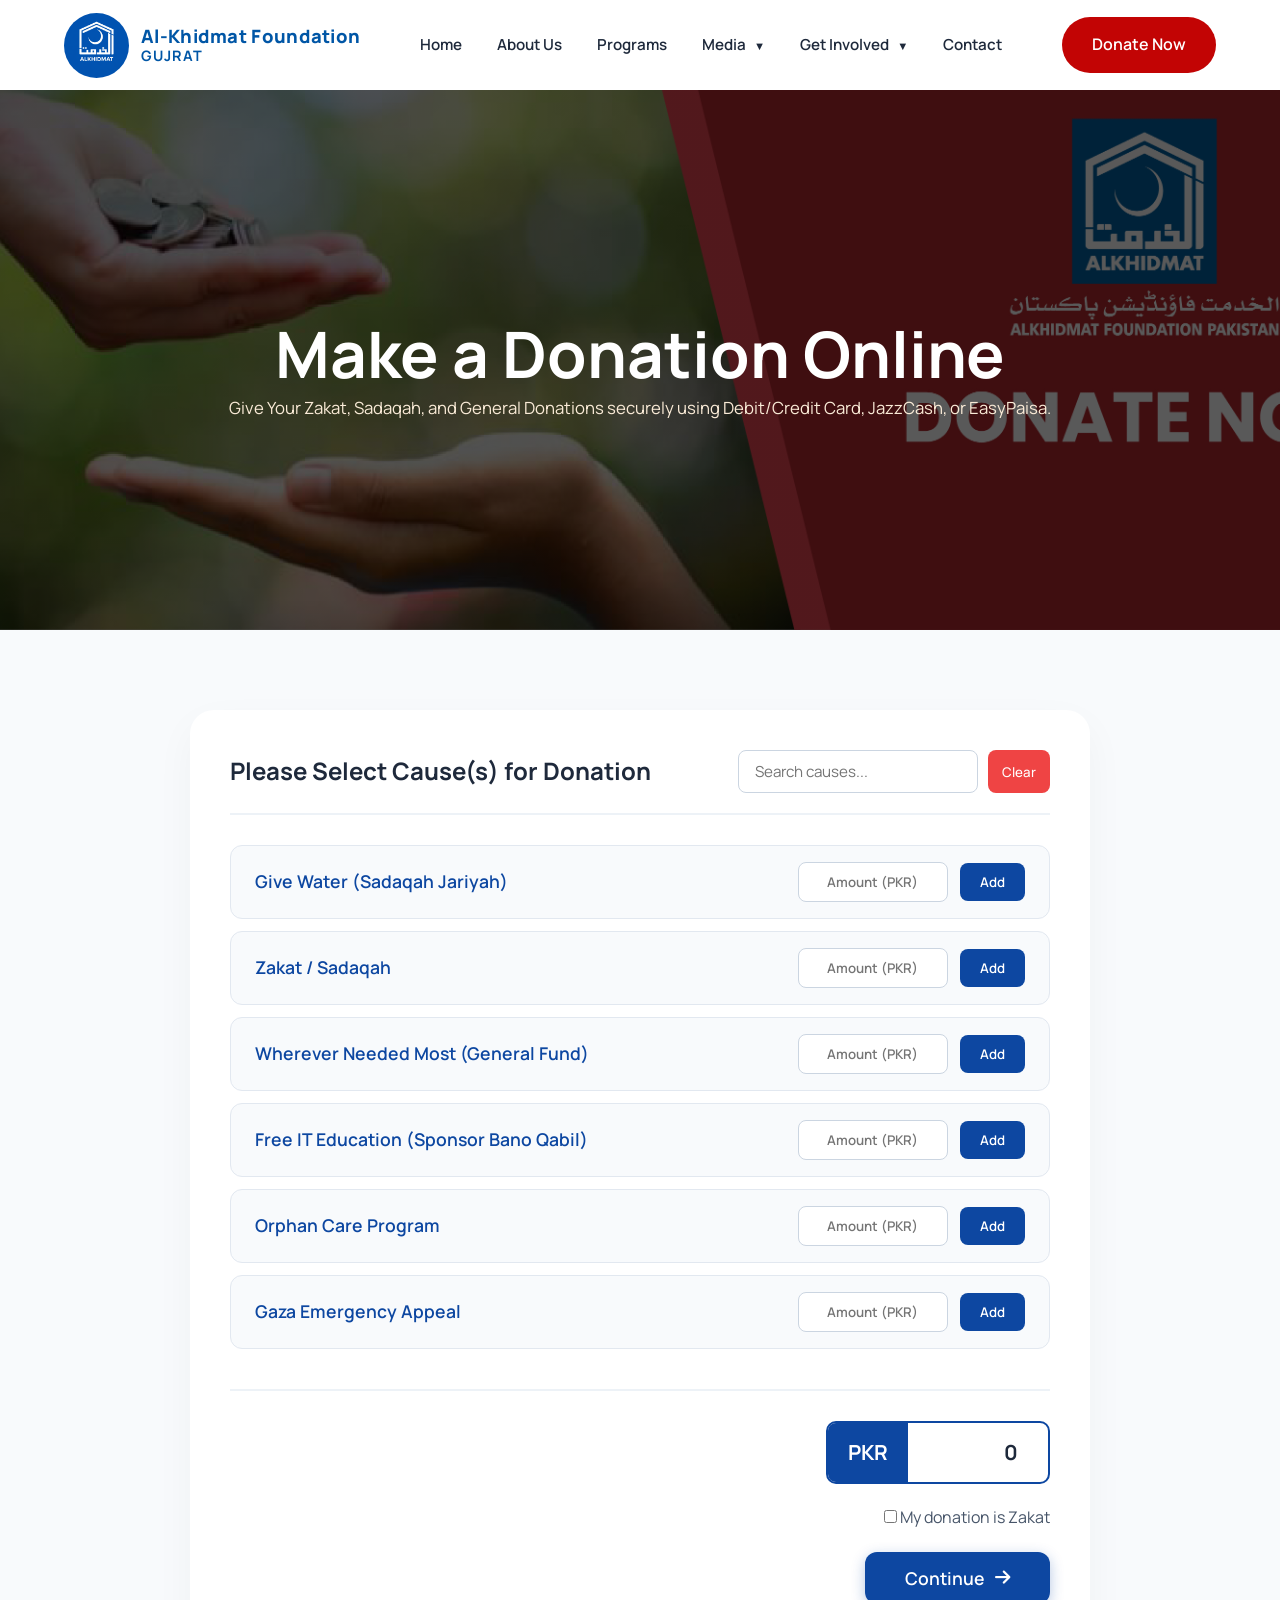
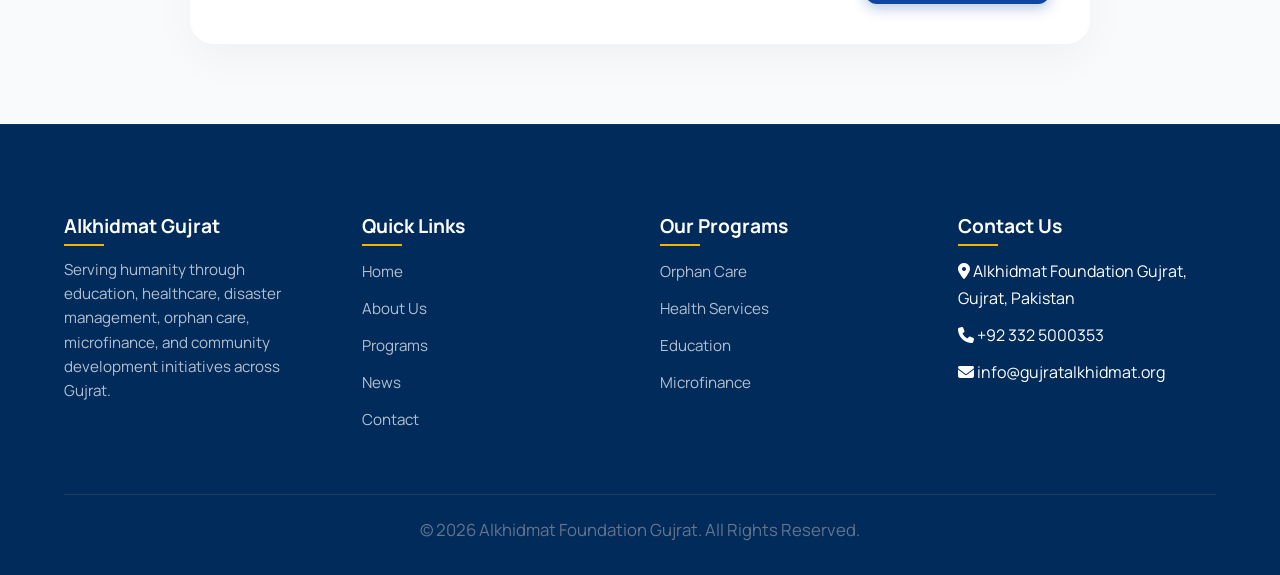
<file: pages/donate.html>
<!DOCTYPE html>
<html lang="en">

<head>
    <!-- Meta -->
    <meta charset="UTF-8">
    <meta name="viewport" content="width=device-width, initial-scale=1.0">

    <!-- SEO -->
    <title>Donate Now | Alkhidmat Foundation Gujrat</title>
    <meta name="description" content="Support Alkhidmat Foundation Gujrat. Make a secure online donation toward Zakat, Clean Water projects, Education, or emergency appeals.">

    <!-- Font Awesome Link for Online Icons -->
    <link rel="stylesheet" href="https://cdnjs.cloudflare.com/ajax/libs/font-awesome/6.5.1/css/all.min.css">

    <!-- CSS -->
    <link rel="stylesheet" href="../assets/css/style.css">
    <link rel="stylesheet" href="../assets/css/pages/donate.css">
    <link rel="stylesheet" href="../assets/css/responsive.css">
</head>

<body>

    <!-- NAVBAR COMPONENT -->
    <div id="navbar"></div>

    <main>

        <!-- HERO SECTION -->
        <section class="page-hero">
            <div class="page-hero-overlay"></div>
            <div class="container page-hero-content">
                <h1>Make a Donation Online</h1>
                <p style="color:antiquewhite">Give Your Zakat, Sadaqah, and General Donations securely using Debit/Credit Card, JazzCash, or EasyPaisa.</p>
            </div>
        </section>

        <!-- DONATION SYSTEM -->
        <section class="donation-section">
            <div class="container">
                
                <div class="donation-card-layout">
                    
                    <div class="donation-header">
                        <h2>Please Select Cause(s) for Donation</h2>
                        <!-- Real-time search bar from reference image -->
                        <div class="search-box">
                            <input type="text" id="causeSearch" placeholder="Search causes...">
                            <button class="btn-clear" onclick="clearSearch()">Clear</button>
                        </div>
                    </div>

                    <!-- Causes Accordion Wrapper -->
                    <div class="causes-container">
                        
                        <!-- Cause Item 1 -->
                        <div class="cause-row">
                            <div class="cause-main">
                                <span class="cause-title">Give Water (Sadaqah Jariyah)</span>
                                <div class="donation-action">
                                    <input type="number" placeholder="Amount (PKR)" class="amount-input" min="0">
                                    <button class="btn btn-add">Add</button>
                                </div>
                            </div>
                        </div>

                        <!-- Cause Item 2 -->
                        <div class="cause-row">
                            <div class="cause-main">
                                <span class="cause-title">Zakat / Sadaqah</span>
                                <div class="donation-action">
                                    <input type="number" placeholder="Amount (PKR)" class="amount-input" min="0">
                                    <button class="btn btn-add">Add</button>
                                </div>
                            </div>
                        </div>

                        <!-- Cause Item 3 -->
                        <div class="cause-row">
                            <div class="cause-main">
                                <span class="cause-title">Wherever Needed Most (General Fund)</span>
                                <div class="donation-action">
                                    <input type="number" placeholder="Amount (PKR)" class="amount-input" min="0">
                                    <button class="btn btn-add">Add</button>
                                </div>
                            </div>
                        </div>

                        <!-- Cause Item 4 -->
                        <div class="cause-row">
                            <div class="cause-main">
                                <span class="cause-title">Free IT Education (Sponsor Bano Qabil)</span>
                                <div class="donation-action">
                                    <input type="number" placeholder="Amount (PKR)" class="amount-input" min="0">
                                    <button class="btn btn-add">Add</button>
                                </div>
                            </div>
                        </div>

                        <!-- Cause Item 5 -->
                        <div class="cause-row">
                            <div class="cause-main">
                                <span class="cause-title">Orphan Care Program</span>
                                <div class="donation-action">
                                    <input type="number" placeholder="Amount (PKR)" class="amount-input" min="0">
                                    <button class="btn btn-add">Add</button>
                                </div>
                            </div>
                        </div>

                        <!-- Cause Item 6 -->
                        <div class="cause-row">
                            <div class="cause-main">
                                <span class="cause-title">Gaza Emergency Appeal</span>
                                <div class="donation-action">
                                    <input type="number" placeholder="Amount (PKR)" class="amount-input" min="0">
                                    <button class="btn btn-add">Add</button>
                                </div>
                            </div>
                        </div>

                    </div>

                    <!-- Checkout Summary Section -->
                    <div class="donation-summary">
                        <div class="currency-badge">
                            <span>PKR</span>
                            <div class="total-display" id="totalAmount">0</div>
                        </div>
                        
                        <div class="zakat-checkbox">
                            <label class="checkbox-container">
                                <input type="checkbox" id="isZakat">
                                <span class="checkmark"></span>
                                My donation is Zakat
                            </label>
                        </div>

                        <button class="btn btn-primary btn-continue">
                            Continue <i class="fa-solid fa-arrow-right"></i>
                        </button>
                    </div>

                </div>

            </div>
        </section>

    </main>

    <!-- FOOTER COMPONENT -->
    <div id="footer"></div>

    <!-- JS Handling -->
    <script src="../assets/js/main.js"></script>
    <script src="../assets/js/components.js"></script>

    <script>
        loadComponent("navbar", "../components/navbar.html");
        loadComponent("footer", "../components/footer.html");

        // Interactive calculation and filtering logic
        const inputs = document.querySelectorAll('.amount-input');
        const totalDisplay = document.getElementById('totalAmount');
        const searchInput = document.getElementById('causeSearch');
        const rows = document.querySelectorAll('.cause-row');

        // Dynamic Total Calculation
        inputs.forEach(input => {
            input.addEventListener('input', calculateTotal);
        });

        function calculateTotal() {
            let grandTotal = 0;
            inputs.forEach(input => {
                let val = parseFloat(input.value) || 0;
                grandTotal += val;
            });
            totalDisplay.innerText = grandTotal.toLocaleString();
        }

        // Live filtration engine matching search inputs
        searchInput.addEventListener('input', (e) => {
            const query = e.target.value.toLowerCase();
            rows.forEach(row => {
                const title = row.querySelector('.cause-title').innerText.toLowerCase();
                if(title.includes(query)) {
                    row.style.display = "block";
                } else {
                    row.style.display = "none";
                }
            });
        });

        function clearSearch() {
            searchInput.value = '';
            rows.forEach(row => row.style.display = "block");
        }
    </script>
</body>
</html>
</file>
<file: assets/css/style.css>
/* ==========================================
   ALKHIDMAT FOUNDATION GUJRAT
   GLOBAL STYLESHEET
========================================== */

/* ==========================================
   GOOGLE FONTS
========================================== */

@import url('https://fonts.googleapis.com/css2?family=Manrope:wght@300;400;500;600;700;800&display=swap');
/* ==========================================
   CSS VARIABLES
========================================== */

:root {

  /* Colors */

  /* Navbar */

  --navbar-height: 90px;

  /* Z Index */

  --z-navbar: 1000;
  --z-overlay: 999;
  --z-modal: 2000;

  /* Gradients */

  --primary-gradient: linear-gradient(135deg,
      #0056A6,
      #1B75D0);

  --dark-gradient: linear-gradient(135deg,
      #003E7A,
      #0056A6);

  --primary-color: #0056A6;
  --primary-dark: #003E7A;
  --primary-light: #1B75D0;

  --accent-color: #F4B400;

  --white-color: #ffffff;
  --black-color: #000000;

  --text-color: #1E293B;
  --text-light: #64748B;

  --bg-light: #F8FAFC;
  --bg-section: #F1F5F9;

  --border-color: #E5E7EB;

  /* Container */

  --container-width: 1200px;

  /* Radius */

  --radius-sm: 8px;
  --radius-md: 12px;
  --radius-lg: 20px;
  --radius-xl: 30px;

  /* Shadows */

  --shadow-sm: 0 4px 12px rgba(0, 0, 0, 0.06);

  --shadow-md: 0 12px 30px rgba(0, 0, 0, 0.10);

  --shadow-lg: 0 20px 50px rgba(0, 0, 0, 0.15);

  /* Transition */

  --transition: all 0.3s ease;

}

/* ==========================================
   RESET
========================================== */

* {
  margin: 0;
  padding: 0;
  box-sizing: border-box;
}

html {
  scroll-behavior: smooth;
}

body {
  font-family: 'Manrope', sans-serif;
  color: var(--text-color);
  background: var(--white-color);
  overflow-x: hidden;
  line-height: 1.7;

  -webkit-font-smoothing: antialiased;
  text-rendering: optimizeLegibility;
}

img {
  width: 100%;
  display: block;
}

a {
  text-decoration: none;
  color: inherit;
}

ul {
  list-style: none;
}

button,
input,
textarea {
  font-family: inherit;
  border: none;
  outline: none;
}

section {
  padding: clamp(60px, 6vw, 110px) 0;
}

/* ==========================================
   CONTAINER
========================================== */

.container {
  width: 90%;
  max-width: var(--container-width);
  margin: auto;
}

/* ==========================================
   TYPOGRAPHY
========================================== */

h1,
h2,
h3,
h4,
h5,
h6 {
  line-height: 1.2;
  font-weight: 700;
}

h1 {
  font-size: 4rem;
}

h2 {
  font-size: 2.8rem;
}

h3 {
  font-size: 1.35rem;
}

p {
  color: var(--text-light);
  font-size: 1.05rem;
  line-height: 1.8;
}

/* ==========================================
   SECTION HEADINGS
========================================== */

.section-header {
  text-align: center;
  margin-bottom: 60px;
}

.section-subtitle {
  display: inline-block;

  padding: 10px 20px;

  border-radius: 50px;

  background: rgba(0, 86, 166, 0.08);

  color: var(--primary-color);

  font-size: 0.85rem;
  font-weight: 700;

  letter-spacing: 1.5px;
  text-transform: uppercase;

  border: 1px solid rgba(0, 86, 166, 0.15);
}

.section-title {
  margin-bottom: 15px;
  font-size: 2.8rem;
  font-weight: 800;
}

.section-description {
  max-width: 700px;
  margin: auto;
  font-size: 1.1rem;
  /* Slightly upscale the reading baseline */
  color: #475569;
  /* Drop down slightly from #64748B to a richer slate gray */
  line-height: 1.8;
}

/* ==========================================
   BUTTONS
========================================== */

.btn {
  display: inline-flex;
  align-items: center;
  justify-content: center;
  gap: 10px;

  padding: 14px 30px;

  border-radius: 50px;

  cursor: pointer;

  transition: var(--transition);

  font-weight: 600;
}

.btn-primary {
  background: var(--primary-color);
  color: var(--white-color);
}

.btn-primary:hover {
  background: var(--primary-dark);
}


.btn-outline {
  border: 2px solid var(--primary-color);
  color: var(--primary-color);
  background: transparent;
}

.btn-outline:hover {
  background: var(--primary-color);
  color: var(--white-color);
}

/* ==========================================
   CARDS
========================================== */

.card {
  background: var(--white-color);

  border-radius: var(--radius-lg);

  overflow: hidden;

  border: 1px solid rgba(0, 0, 0, 0.05);

  box-shadow: var(--shadow-sm);

  transition: var(--transition);
}

.card:hover {
  transform: translateY(-6px);
  box-shadow: var(--shadow-md);
}

/* ==========================================
   GRID
========================================== */

.grid {
  display: grid;
  gap: 30px;
}

.grid-2 {
  grid-template-columns: repeat(2, 1fr);
}

.grid-3 {
  grid-template-columns: repeat(3, 1fr);
}

.grid-4 {
  grid-template-columns: repeat(4, 1fr);
}

/* ==========================================
   UTILITIES
========================================== */

.text-center {
  text-align: center;
}

.bg-light {
  background: var(--bg-light);
}

.bg-section {
  background: var(--bg-section);
}

.mt-1 {
  margin-top: 10px;
}

.mt-2 {
  margin-top: 20px;
}

.mt-3 {
  margin-top: 30px;
}

.mt-4 {
  margin-top: 40px;
}

.mt-5 {
  margin-top: 50px;
}

/* ==========================================
   PLACEHOLDER IMAGE
========================================== */

.image-placeholder {
  width: 100%;
  height: 300px;

  background: #dbe4ea;

  display: flex;
  align-items: center;
  justify-content: center;

  color: #555;
  font-weight: 600;

  border-radius: var(--radius-lg);
}


/* ==========================================
   NAVBAR
========================================== */

/* ==========================================
   NAVBAR & LOGO STYLES (FIXED & CLEANED)
========================================== */

.navbar {
  background: var(--white-color);
  position: fixed;
  top: 0;
  left: 0;
  width: 100%;
  height: 90px;
  z-index: 1000;
  transition: all 0.3s ease;
}

/* Homepage default transparent header */
.home .navbar {
  background: transparent;
}

/* Scrolled Navbar state (Both home and inner pages) */
.navbar.scrolled {
  background: rgba(255, 255, 255, 0.85);
  backdrop-filter: blur(12px);
  -webkit-backdrop-filter: blur(12px);
  box-shadow: 0 5px 20px rgba(0, 0, 0, 0.08);
}

.navbar-container {
  height: 100%;
  display: flex;
  align-items: center;
  justify-content: space-between;
}

/* ==========================================
   LOGO COMPONENTS
========================================== */

.logo {
  display: flex;
  align-items: center;
  gap: 12px;
  text-decoration: none;
}

.logo-icon-wrapper {
  width: 65px;
  /* Sized to sit cleanly within the 90px height */
  height: 65px;
  border-radius: 50%;
  overflow: hidden;
  display: flex;
  align-items: center;
  justify-content: flex-start;
  background: transparent;
  transition: var(--transition);
}

.nav-logo {
  height: 100%;
  width: auto;
  object-fit: contain;
  transform: scale(1.1);
}

/* Subtle logo sizing update when navbar is scrolled down */
.navbar.scrolled .logo-icon-wrapper {
  width: 55px;
  height: 55px;
}

/* Typography Layout */
.logo-text {
  display: flex;
  flex-direction: column;
  line-height: 1.2;
}

/* Default Colors (Inner Pages top state / Global Scrolled state) */
.logo-main {
  font-size: 1.15rem;
  font-weight: 800;
  color: var(--primary-color);
  /* Primary theme blue */
  letter-spacing: 0.3px;
  transition: var(--transition);
}

.logo-sub {
  font-size: 0.9rem;
  font-weight: 700;
  color: var(--primary-color);
  /* Accent yellow/gold */
  text-transform: uppercase;
  letter-spacing: 1px;
  transition: var(--transition);
}

/* ==========================================
   HOMEPAGE SPECIFIC OVERRIDES
========================================== */

/* Forces text to be pure white ONLY when at the top of the homepage */
.home .navbar:not(.scrolled) .logo-main {
  color: var(--white-color);
}

.home .navbar:not(.scrolled) .logo-sub {
  color: var(--white-color);
}

/* ==========================================
   NAVIGATION LINKS
========================================== */

.nav-links {
  display: flex;
  align-items: center;
  gap: 35px;
}

.nav-links>li {
  position: relative;
}

.nav-links>li>a {
  position: relative;
  font-size: 0.95rem;
  font-weight: 600;
  transition: var(--transition);
}

/* 1. Force all main navigation links to be white by default on the transparent home navbar */
.home .navbar .nav-links>li>a {
  color: var(--white-color);
  transition: var(--transition);
}

/* 2. When the user scrolls and your JS adds the '.scrolled' class, turn the links dark slate */
.home .navbar.scrolled .nav-links>li>a {
  color: var(--text-color);
}

/* 3. Keep your hover effect bright and visible across both states */
.home .navbar .nav-links>li>a:hover,
.home .navbar.scrolled .nav-links>li>a:hover {
  color: var(--accent-color);
}

.nav-links>li>a::after {
  content: "";
  position: absolute;
  left: 0;
  bottom: -6px;
  width: 0;
  height: 2px;
  background: var(--accent-color);
  transition: .3s ease;
}

.nav-links>li>a:hover::after {
  width: 100%;
}

.navbar.scrolled .nav-links>li>a {

  color: var(--text-color);

}

.nav-links>li>a:hover {

  color: var(--accent-color);

}

.dropdown-arrow {

  font-size: .7rem;

  margin-left: 5px;

}

.dropdown-menu {

  position: absolute;

  top: 150%;

  left: 0;

  min-width: 220px;

  background: white;

  border-radius: 12px;

  box-shadow: 0 15px 30px rgba(0, 0, 0, .08);

  opacity: 0;

  visibility: hidden;

  transform: translateY(15px);

  transition: .3s ease;

  overflow: hidden;

}

.dropdown:hover .dropdown-menu {

  opacity: 1;

  visibility: visible;

  transform: translateY(0);

}

.dropdown-menu li a {

  display: block;

  padding: 14px 20px;

  color: var(--text-color);

  transition: .3s;

}

.dropdown-menu li a:hover {

  background: #f8fafc;

  color: var(--primary-color);

}

.nav-btn {
  border-radius: 50px;
  color: var(--white-color);
}

.nav-btn:hover {
  transform: translateY(-2px);
}

.btn-primary {
  background: var(--primary-color);
  color: white;
}

.btn-primary:hover {
  transform: translateY(-3px);
  background: var(--primary-dark);
}

.primary-btn {
  background: var(--primary-color);
  color: white;
}

.primary-btn:hover {
  transform: translateY(-3px);
  background: var(--primary-dark);
}

.secondary-btn {
  border: 2px solid white;
  color: white;
  background: transparent;
}

.secondary-btn:hover {
  background: white;
  color: black;
}

.hamburger {

  display: none;

  flex-direction: column;

  gap: 5px;

  cursor: pointer;

}

.hamburger span {

  width: 28px;

  height: 3px;

  background: white;

  border-radius: 50px;

  transition: .3s;

}

.navbar.scrolled .hamburger span {

  background: var(--text-color);

}


/* ==========================================
   HERO SECTION
========================================== */

.hero {
  position: relative;
  min-height: 100vh;
  display: flex;
  align-items: center;
  color: white;
  background: url("../images//hero/hero.jpg") center/cover no-repeat;
}

/* dark overlay */
.hero-overlay {
  position: absolute;
  inset: 0;
  background: linear-gradient(to right,
      rgba(0, 43, 91, .85),
      rgba(0, 86, 166, .55));
}

/* content */
.hero-content {
  position: relative;
  z-index: 2;
  max-width: 700px;
}

.hero-title {
  font-size: 3.5rem;
  font-weight: 800;
  letter-spacing: -1px;
  line-height: 1.1;
  margin-bottom: 20px;
  animation: fadeUp 1s ease forwards;

  /* Soft, broad text shadow to add subtle contrast against busy backgrounds */
  text-shadow: 0 2px 10px rgba(0, 0, 0, 0.3);
}

.hero-subtitle {
  max-width: 600px;
  font-size: 1.1rem;
  line-height: 1.6;
  margin-bottom: 30px;
  opacity: 0.9;
  color: rgba(255, 255, 255, 0.9);
  animation: fadeUp 1.3s ease forwards;
}

/* buttons */
.hero-buttons {
  display: flex;
  gap: 15px;
  animation: fadeUp 1.6s ease forwards;
}

.hero-buttons .btn {
  padding: 14px 28px;
  border-radius: 8px;
}


.secondary-btn {
  border: 2px solid white;
  color: white;
}

.secondary-btn:hover {
  background: white;
  color: black;
}

/* scroll indicator */
.scroll-indicator {
  position: absolute;
  bottom: 25px;
  left: 50%;
  transform: translateX(-50%);
  width: 24px;
  height: 40px;
  border: 2px solid white;
  border-radius: 50px;
  opacity: 0.7;
}

.scroll-indicator span {
  display: block;
  width: 6px;
  height: 6px;
  background: white;
  border-radius: 50%;
  margin: 6px auto;
  animation: scrollAnim 1.5s infinite;
}

/* animations */
@keyframes fadeUp {
  from {
    opacity: 0;
    transform: translateY(20px);
  }

  to {
    opacity: 1;
    transform: translateY(0);
  }
}

@keyframes scrollAnim {
  0% {
    transform: translateY(0);
    opacity: 1;
  }

  100% {
    transform: translateY(12px);
    opacity: 0;
  }
}

/* ==========================================
   IMPACT STATS SECTION
========================================== */

.impact-stats {
  padding: 100px 0;
}

.impact-grid {
  margin-top: 50px;
}

.impact-card {
  text-align: center;
  padding: 40px 20px;
  border-radius: var(--radius-lg);
  background: var(--white-color);
  box-shadow: var(--shadow-sm);
  transition: var(--transition);
}

.impact-card:hover {
  transform: translateY(-10px);
  box-shadow: var(--shadow-md);
}

.impact-card h3 {
  font-size: 3rem;
  font-weight: 800;
  color: var(--primary-color);
  margin-bottom: 10px;
}

.impact-card p {
  font-size: 1rem;
  color: var(--text-light);
  font-weight: 500;
}



/* ==========================================
   PROGRAMS SECTION
========================================== */

.programs-section {
  padding: 100px 0;
}

.programs-grid {
  margin-top: 50px;
}

/* card styling override */
.program-card {
  text-align: center;
  padding: 40px 25px;
  border-radius: var(--radius-lg);
  background: var(--white-color);
  box-shadow: var(--shadow-sm);
  transition: var(--transition);
  position: relative;
  overflow: hidden;

  /* Ensures unified internal grid scaling */
  display: flex;
  flex-direction: column;
  align-items: center;
  height: 100%;
}

/* hover effect */
.program-card:hover {
  transform: translateY(-12px);
  box-shadow: var(--shadow-md);
}

/* icon */
.program-icon {
  font-size: 3rem;
  margin-bottom: 15px;
}

/* title */
.program-card h3 {
  font-size: 1.4rem;
  margin-bottom: 10px;
  font-weight: 700;
}

/* text */
.program-card p {
  font-size: 0.95rem;
  color: var(--text-light);
  line-height: 1.6;
}

/* subtle hover accent line */
.program-card::before {
  content: "";
  position: absolute;
  top: 0;
  left: 0;
  width: 100%;
  height: 4px;
  background: var(--primary-gradient);
  transform: scaleX(0);
  transform-origin: left;
  transition: var(--transition);
}

.program-card:hover::before {
  transform: scaleX(1);
}


/* ==========================================
   FEATURED PROJECTS
========================================== */

.featured-projects {
  padding: 100px 0;
}

.projects-grid {
  margin-top: 50px;
}

/* project card */
.project-card {
  overflow: hidden;
  border-radius: var(--radius-lg);
  transition: var(--transition);
  background: var(--white-color);

  /* Add these to turn the card itself into a flex container */
  display: flex;
  flex-direction: column;
}

/* image */
.project-image {
  height: 220px;
  overflow: hidden;
}

.project-image img {
  width: 100%;
  height: 100%;
  object-fit: cover;
  transition: transform 0.5s ease;
}

/* hover zoom */
.project-card:hover .project-image img {
  transform: scale(1.1);
}

/* content */
.project-content {
  padding: 25px;

  /* Let the content block take up all remaining vertical space */
  display: flex;
  flex-direction: column;
  flex-grow: 1;
}

.project-content h3 {
  font-size: 1.3rem;
  margin-bottom: 10px;
}

.project-content p {
  color: var(--text-light);
  margin-bottom: 20px;
  line-height: 1.6;

  /* Pushes the link explicitly to the very bottom of the flex card */
  margin-top: auto;
}

/* link */
.project-link {
  color: var(--primary-color);
  font-weight: 600;
  transition: var(--transition);
}

.project-link:hover {
  color: var(--primary-dark);
}

/* ==========================================
   LATEST NEWS SECTION
========================================== */

.latest-news {
  padding: 100px 0;
}

.news-grid {
  margin-top: 50px;
}

/* card */
.news-card {
  overflow: hidden;
  border-radius: var(--radius-lg);
  background: var(--white-color);
  transition: var(--transition);

  /* Add these to turn the card itself into a flex container */
  display: flex;
  flex-direction: column;
}

.news-card:hover {
  transform: translateY(-10px);
  box-shadow: var(--shadow-md);
}

/* image */
.news-image {
  height: 200px;
  overflow: hidden;
}

.news-image img {
  width: 100%;
  height: 100%;
  object-fit: cover;
  transition: transform 0.5s ease;
}

.news-card:hover .news-image img {
  transform: scale(1.1);
}

/* content */
.news-content {
  padding: 20px;

  /* Let the content block take up all remaining vertical space */
  display: flex;
  flex-direction: column;
  flex-grow: 1;
}

.news-date {
  font-size: 0.85rem;
  color: var(--primary-color);
  font-weight: 600;
}

.news-content h3 {
  margin: 10px 0;
  font-size: 1.2rem;
}

.news-content p {
  color: var(--text-light);
  margin-bottom: 20px;

  /* Pushes the link explicitly to the very bottom of the flex card */
  margin-top: auto;
}

/* link */
.news-link {
  color: var(--primary-color);
  font-weight: 600;
}

.news-link:hover {
  color: var(--primary-dark);
}

/* ==========================================
   EVENTS SECTION
========================================== */

.events-section {
  padding: 100px 0;
}

.events-grid {
  margin-top: 50px;
}

/* event card */
.event-card {
  display: flex;
  gap: 20px;
  padding: 25px;
  border-radius: var(--radius-lg);
  background: var(--white-color);
  transition: var(--transition);
}

.event-card:hover {
  transform: translateY(-10px);
  box-shadow: var(--shadow-md);
}

/* date box */
.event-date {
  min-width: 70px;
  height: 70px;
  background: var(--primary-gradient);
  color: white;
  border-radius: var(--radius-md);
  display: flex;
  flex-direction: column;
  align-items: center;
  justify-content: center;
  font-weight: 700;
}

.event-date span {
  font-size: 1.5rem;
  line-height: 1;
}

.event-date small {
  font-size: 0.75rem;
}

/* content */
.event-content h3 {
  font-size: 1.2rem;
  margin-bottom: 8px;
}

.event-content p {
  font-size: 0.95rem;
  color: var(--text-light);
  margin-bottom: 10px;
}

/* meta */
.event-meta {
  display: flex;
  gap: 15px;
  font-size: 0.85rem;
  color: var(--text-light);
  margin-bottom: 10px;
}

/* link */
.event-link {
  color: var(--primary-color);
  font-weight: 600;
}

.event-link:hover {
  color: var(--primary-dark);
}

/* ==========================================
   VIDEO HIGHLIGHTS
========================================== */

/* ==========================================
   VIDEO HIGHLIGHTS
========================================== */
/* ==========================================
   VIDEO HIGHLIGHTS
========================================== */

.video-highlights {
  padding: 100px 0;
}

.video-grid {
  margin-top: 50px;
}

.video-card {
  overflow: hidden;
}

.video-thumbnail {
  height: 250px;
  overflow: hidden;
}

.video-thumbnail img {
  width: 100%;
  height: 100%;
  object-fit: cover;
  transition: var(--transition);
}

.video-card:hover .video-thumbnail img {
  transform: scale(1.08);
}

.video-content {
  padding: 20px;
  text-align: center;
}

.video-content h3 {
  font-size: 1.15rem;
  margin: 0;
}

/* ==========================================
   VIEW ALL VIDEOS BUTTON
========================================== */

.view-all-videos {
  text-align: center;
  margin-top: 40px;
}

.btn-view-all {
  display: inline-block;
  padding: 12px 28px;
  background: #1e3a8a;
  /* you can match your theme color */
  color: #fff;
  text-decoration: none;
  font-size: 1rem;
  border-radius: 25px;
  transition: 0.3s ease;
  font-weight: 500;
}

.btn-view-all:hover {
  background: #163172;
  transform: translateY(-3px);
}

/* ==========================================
   GALLERY SECTION
========================================== */

.gallery-preview {
  padding: 100px 0;
}

.gallery-grid {
  margin-top: 50px;
}

.gallery-item {
  overflow: hidden;
  border-radius: var(--radius-lg);
  cursor: pointer;
  position: relative;
}

.gallery-item img {
  width: 100%;
  height: 220px;
  object-fit: cover;
  transition: transform 0.5s ease;
  filter: saturate(1.05) contrast(1.05);
}

/* hover zoom */
.gallery-item:hover img {
  transform: scale(1.15);
}

/* dark overlay effect */
.gallery-item::after {
  content: "";
  position: absolute;
  inset: 0;
  background: rgba(0, 0, 0, 0);
  transition: 0.3s;
}

.gallery-item:hover::after {
  background: rgba(0, 0, 0, 0.2);
}

/* ==========================================
   VOLUNTEER CTA
========================================== */

.volunteer-cta {
  background:
    linear-gradient(rgba(0, 0, 0, .65),
      rgba(0, 0, 0, .65)),
    url("../images/volunteers.png");

  background-position: center;
  background-size: cover;
  background-repeat: no-repeat;
}

.volunteer-box {
  text-align: center;
  max-width: 800px;
  margin: auto;
}

.volunteer-content h2 {
  font-size: 2.8rem;
  margin-bottom: 15px;
}

.volunteer-content p {
  color: rgba(255, 255, 255, 0.9);
  margin-bottom: 30px;
}

/* buttons */
.volunteer-buttons {
  display: flex;
  justify-content: center;
  gap: 15px;
}

/* override outline for dark bg */
.volunteer-cta .btn-outline {
  border-color: white;
  color: white;
}

.volunteer-cta .btn-outline:hover {
  background: white;
  color: var(--primary-color);
}

/* ==========================================
   REPORTS SECTION
========================================== */

.reports-section {
  padding: 100px 0;
}

.reports-grid {
  margin-top: 50px;
}

.report-card {
  padding: 30px;
  text-align: center;
  transition: var(--transition);
}

.report-card:hover {
  transform: translateY(-8px);
  box-shadow: var(--shadow-md);
}

.report-card h3 {
  margin-bottom: 10px;
}

.report-card p {
  color: var(--text-light);
  margin-bottom: 15px;
}

.report-link {
  color: var(--primary-color);
  font-weight: 600;
}

/* ==========================================
   DONATION CTA
========================================== */

.donation-cta {
  padding: 120px 0;
  background: linear-gradient(rgba(0, 0, 0, 0.7), rgba(0, 0, 0, 0.7)),
    url("../images/donation.jpg") center/cover no-repeat;
  color: white;
  text-align: center;
}

.donation-content {
  max-width: 800px;
  margin: auto;
}

.donation-content h2 {
  font-size: 2.8rem;
  margin-bottom: 15px;
}

.donation-content p {
  color: rgba(255, 255, 255, 0.85);
  margin-bottom: 30px;
}

/* buttons */
.donation-buttons {
  display: flex;
  justify-content: center;
  gap: 15px;
}

/* ==========================================
   CONTACT PREVIEW
========================================== */

.contact-preview .contact-icon {
  display: inline-flex;
  align-items: center;
  justify-content: center;
  width: 60px;
  height: 60px;
  background: rgba(13, 71, 161, 0.08);
  color: #0d47a1;
  border-radius: 50%;
  margin-bottom: 15px;
  transition: all 0.3s ease;
}

.contact-preview .contact-icon i {
  font-size: 1.6rem;
  line-height: 1;
}

.contact-preview .contact-card {
  text-align: center;
  padding: 30px 20px;
}

.contact-preview .contact-card:hover .contact-icon {
  background: #0d47a1;
  color: #fff;
  transform: translateY(-3px);
}

/* ==========================================
   FOOTER STYLES
========================================== */

.site-footer {
  background: #002B5B;
  color: #ffffff;
  padding: 90px 0 30px;
  /* Enhanced breathability spacing */
  border-top: 1px solid rgba(255, 255, 255, 0.05);
  /* Soft split divider */
}

/* grid layout */
.footer-grid {
  display: grid;
  grid-template-columns: repeat(4, 1fr);
  gap: 40px;
  margin-bottom: 50px;
}

/* headings */
.footer-col h3 {
  font-size: 1.2rem;
  margin-bottom: 20px;
  color: #ffffff;
  position: relative;
}

/* small accent line under heading */
.footer-col h3::after {
  content: "";
  position: absolute;
  left: 0;
  bottom: -8px;
  width: 40px;
  height: 2px;
  background: var(--accent-color);
}

/* text */
.footer-col p {
  color: rgba(255, 255, 255, 0.7);
  line-height: 1.6;
  font-size: 0.95rem;
}

/* links list */
.footer-col ul {
  padding: 0;
}

.footer-col ul li {
  margin-bottom: 10px;
}

/* links */
.footer-col ul li a {
  color: rgba(255, 255, 255, 0.7);
  transition: 0.3s ease;
  font-size: 0.95rem;
}

.footer-col ul li a:hover {
  color: var(--accent-color);
  padding-left: 5px;
}

/* bottom bar */
.footer-bottom {
  text-align: center;
  padding-top: 20px;
  border-top: 1px solid rgba(255, 255, 255, 0.1);
  color: rgba(255, 255, 255, 0.6);
  font-size: 0.85rem;
}

/* hover effect for whole column (subtle lift feel) */
.footer-col {
  transition: 0.3s ease;
}

.footer-col:hover {
  transform: translateY(-3px);
}

/* ==========================================
   GLOBAL POLISH
========================================== */

.program-card,
.impact-card,
.project-card,
.news-card,
.event-card,
.report-card {
  border: 1px solid rgba(0, 0, 0, 0.05);
}

img {
  max-width: 100%;
  object-fit: cover;
}

.card,
.program-card,
.impact-card,
.project-card,
.news-card,
.event-card {
  transition: all 0.3s ease;
}

.card:hover,
.program-card:hover,
.impact-card:hover,
.project-card:hover,
.news-card:hover,
.event-card:hover {
  transform: translateY(-8px);
  box-shadow: var(--shadow-md);
}

/* ==========================================
   ABOUT PREVIEW
========================================== */

.about-preview {
  background: white;
}

.about-preview-grid {
  align-items: center;
  gap: 60px;
}

.about-preview-image img {

  width: 100%;
  height: 450px;

  object-fit: cover;

  border-radius: var(--radius-lg);

  box-shadow: var(--shadow-md);
}

.about-preview-content h2 {

  margin: 15px 0 20px;

  font-size: 2.5rem;
}

.about-preview-content p {

  margin-bottom: 20px;
}
</file>
<file: assets/css/pages/donate.css>
/* ==========================================
   DONATION PAGE STYLING
========================================== */

/* Hero space fix to prevent underlapping */
.page-hero {
    position: relative;
    min-height: 70vh;
    /* Scaled down slightly from 70vh so it feels less stretched */
    display: flex;
    align-items: center;
    justify-content: center;

    /* PUSHES CONTENT DOWN: 90px navbar height + 60px extra breathing space */
    padding: 190px 0 80px 0;

    background:
        linear-gradient(rgba(0, 0, 0, .65),
            rgba(0, 0, 0, .65)),
        url("../../images/donation.jpg");

    background-size: cover;
    background-position: center;

    color: var(--white-color);
    text-align: center;
}

.donation-section {
    padding: 80px 0;
    background: #f8fafc;
}

.donation-card-layout {
    background: #ffffff;
    border-radius: 24px;
    padding: 40px;
    box-shadow: 0 15px 40px rgba(0, 0, 0, 0.04);
    max-width: 900px;
    margin: 0 auto;
}

/* Header & Search Bar */
.donation-header {
    display: flex;
    justify-content: space-between;
    align-items: center;
    flex-wrap: wrap;
    gap: 20px;
    margin-bottom: 30px;
    border-bottom: 2px solid #edf2f7;
    padding-bottom: 20px;
}

.donation-header h2 {
    font-size: 1.5rem;
    color: #1e293b;
}

.search-box {
    display: flex;
    gap: 10px;
}

.search-box input {
    padding: 10px 16px;
    border: 1px solid #cbd5e1;
    border-radius: 8px;
    outline: none;
    font-size: 0.95rem;
    width: 240px;
}

.btn-clear {
    background: #ef4444;
    color: white;
    border: none;
    padding: 10px 14px;
    border-radius: 8px;
    cursor: pointer;
    font-weight: 500;
}

/* Row Rows Structure */
.causes-container {
    display: flex;
    flex-direction: column;
    gap: 12px;
}

.cause-row {
    background: #f8fafc;
    border: 1px solid #e2e8f0;
    border-radius: 12px;
    padding: 16px 24px;
    transition: all 0.2s ease;
}

.cause-row:hover {
    border-color: #0d47a1;
    background: #fff;
    box-shadow: 0 4px 12px rgba(13, 71, 161, 0.04);
}

.cause-main {
    display: flex;
    justify-content: space-between;
    align-items: center;
    flex-wrap: wrap;
    gap: 16px;
}

.cause-title {
    font-weight: 600;
    color: #0d47a1;
    font-size: 1.1rem;
}

.donation-action {
    display: flex;
    align-items: center;
    gap: 12px;
}

.amount-input {
    padding: 10px 14px;
    border: 1px solid #cbd5e1;
    border-radius: 8px;
    width: 150px;
    text-align: right;
    font-weight: 600;
    outline: none;
}

.btn-add {
    background: #0d47a1;
    color: white;
    padding: 10px 20px;
    border-radius: 8px;
    border: none;
    cursor: pointer;
    font-weight: 600;
    transition: background 0.2s;
}

.btn-add:hover {
    background: #0a3a85;
}

/* Summary Box Styling */
.donation-summary {
    margin-top: 40px;
    display: flex;
    flex-direction: column;
    align-items: flex-end;
    gap: 20px;
    border-top: 2px solid #edf2f7;
    padding-top: 30px;
}

.currency-badge {
    display: flex;
    align-items: center;
    border: 2px solid #0d47a1;
    border-radius: 10px;
    overflow: hidden;
    font-size: 1.3rem;
    font-weight: 700;
}

.currency-badge span {
    background: #0d47a1;
    color: white;
    padding: 12px 20px;
}

.total-display {
    padding: 12px 30px;
    min-width: 140px;
    text-align: right;
    color: #1e293b;
}

/* Custom Checkbox design */
.zakat-checkbox {
    font-size: 1rem;
    color: #475569;
    user-select: none;
    cursor: pointer;
}

.btn-continue {
    padding: 14px 40px;
    font-size: 1.1rem;
    font-weight: 600;
    border-radius: 12px;
    background: #0d47a1;
    color: white;
    border: none;
    cursor: pointer;
    display: flex;
    align-items: center;
    gap: 10px;
    box-shadow: 0 4px 14px rgba(13, 71, 161, 0.3);
}

.btn-continue:hover {
    background: #0a3a85;
}

/* Responsiveness tweaks */
@media (max-width: 768px) {
    .donation-header {
        flex-direction: column;
        align-items: flex-start;
    }
    .search-box {
        width: 100%;
    }
    .search-box input {
        width: 100%;
    }
    .cause-main {
        flex-direction: column;
        align-items: flex-start;
    }
    .donation-action {
        width: 100%;
    }
    .amount-input {
        flex-grow: 1;
    }
    .donation-summary {
        align-items: center;
    }
}
</file>
<file: assets/css/responsive.css>
@media (max-width: 992px) {

    .hamburger {

        display: flex;

    }

    .nav-btn {

        display: none;

    }

    .nav-links {

        position: fixed;

        top: 90px;
        right: -100%;

        width: 320px;

        height: calc(100vh - 90px);

        background: white;

        flex-direction: column;

        align-items: flex-start;

        gap: 0;

        padding: 30px;

        transition: .4s ease;

        overflow-y: auto;

    }

    .nav-links.active {

        right: 0;

    }

    .nav-links > li {

        width: 100%;

    }

    .nav-links > li > a {

        display: block;

        width: 100%;

        padding: 15px 0;

        color: var(--text-color);

    }

    .dropdown-menu {

        position: static;

        opacity: 1;

        visibility: visible;

        transform: none;

        box-shadow: none;

        background: #f8fafc;

        margin-top: 10px;

        display: none;

    }

    .dropdown.active .dropdown-menu {

        display: block;

    }

}

@media (max-width: 768px) {
  .hero-title {
    font-size: 2.2rem;
  }

  .hero-buttons {
    flex-direction: column;
    align-items: flex-start;
  }
}

@media (max-width: 992px) {
  .programs-grid {
    grid-template-columns: repeat(2, 1fr);
  }
}

@media (max-width: 576px) {
  .programs-grid {
    grid-template-columns: 1fr;
  }
}

@media (max-width: 992px) {
  .projects-grid {
    grid-template-columns: repeat(2, 1fr);
  }
}

@media (max-width: 576px) {
  .projects-grid {
    grid-template-columns: 1fr;
  }
}

@media (max-width: 992px) {
  .news-grid {
    grid-template-columns: repeat(2, 1fr);
  }
}

@media (max-width: 576px) {
  .news-grid {
    grid-template-columns: 1fr;
  }
}

@media (max-width: 992px) {
  .events-grid {
    grid-template-columns: 1fr;
  }

  .event-card {
    flex-direction: column;
    align-items: flex-start;
  }

  .event-date {
    margin-bottom: 10px;
  }
}

@media (max-width: 992px) {
  .video-grid {
    grid-template-columns: repeat(2, 1fr);
  }
}

@media (max-width: 576px) {
  .video-grid {
    grid-template-columns: 1fr;
  }
}

@media (max-width: 992px) {
  .gallery-grid {
    grid-template-columns: repeat(2, 1fr);
  }
}

@media (max-width: 576px) {
  .gallery-grid {
    grid-template-columns: 1fr;
  }
}

/* ==========================================
   VOLUNTEER CTA
========================================== */

.volunteer-cta{
    background:
    linear-gradient(
        rgba(0,0,0,.65),
        rgba(0,0,0,.65)
    ),
    url("../images/volunteers.png");

    background-position: center;
    background-size: cover;
    background-repeat: no-repeat;
}

.volunteer-box {
  text-align: center;
  max-width: 800px;
  margin: auto;
}

.volunteer-content h2 {
  font-size: 2.8rem;
  margin-bottom: 15px;
}

.volunteer-content p {
  color: rgba(255,255,255,0.9);
  margin-bottom: 30px;
}

/* buttons */
.volunteer-buttons {
  display: flex;
  justify-content: center;
  gap: 15px;
}

/* override outline for dark bg */
.volunteer-cta .btn-outline {
  border-color: white;
  color: white;
}

.volunteer-cta .btn-outline:hover {
  background: white;
  color: var(--primary-color);
}

@media (max-width: 576px) {
  .donation-buttons {
    flex-direction: column;
    align-items: center;
  }

  .donation-content h2 {
    font-size: 2rem;
  }
}

/* ==========================================
   FOOTER RESPONSIVE
========================================== */

@media (max-width: 992px) {
  .footer-grid {
    grid-template-columns: repeat(2, 1fr);
  }
}

@media (max-width: 576px) {
  .footer-grid {
    grid-template-columns: 1fr;
    text-align: center;
  }

  .footer-col h3::after {
    left: 50%;
    transform: translateX(-50%);
  }
}

@media (max-width: 992px) {

    .grid-4 {
        grid-template-columns: repeat(2, 1fr);
    }

    .grid-3 {
        grid-template-columns: repeat(2, 1fr);
    }

}

@media (max-width: 768px) {

    .grid-2,
    .grid-3,
    .grid-4 {
        grid-template-columns: 1fr;
    }

}
</file>
